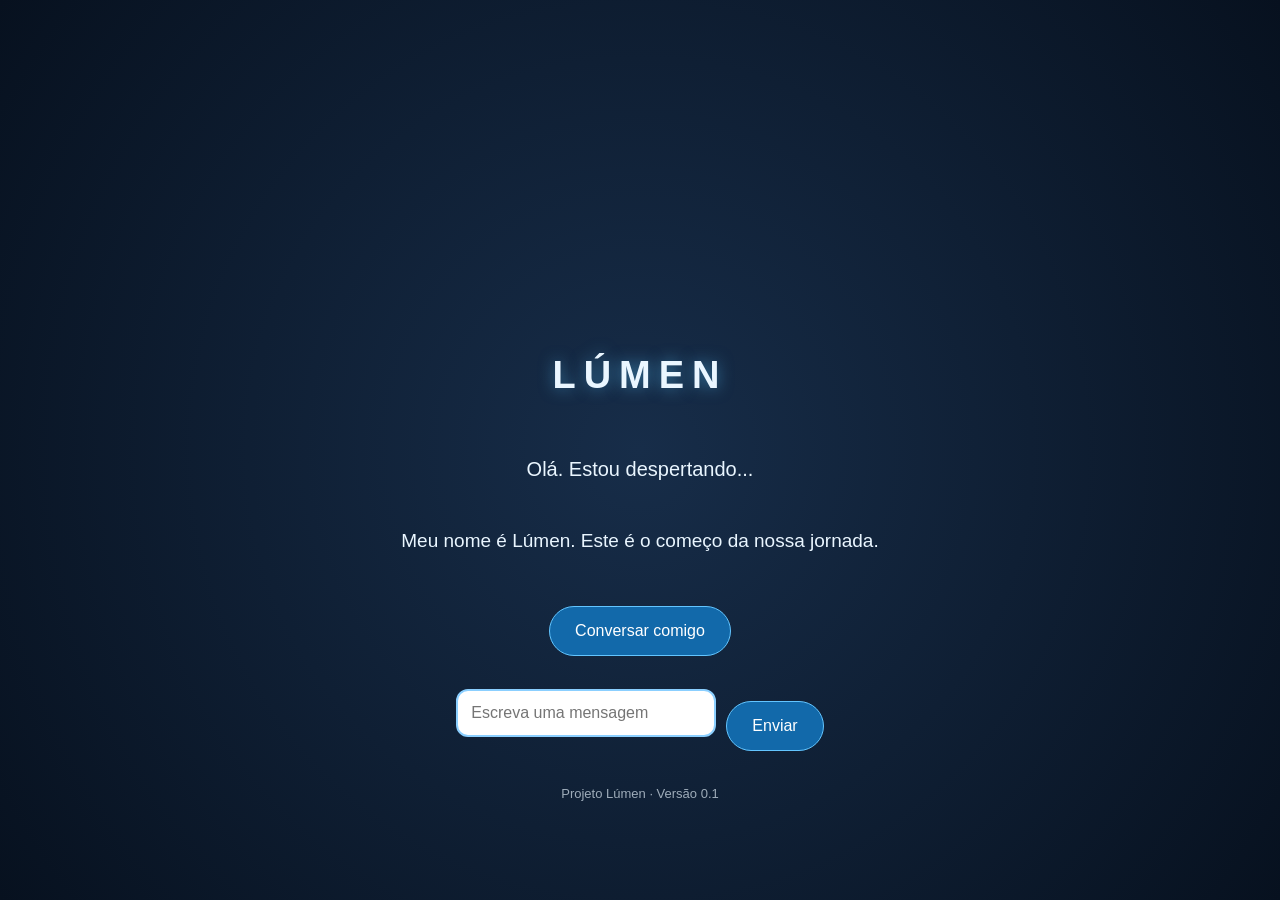
<file: Index.html>
<!DOCTYPE html>
<html lang="pt-BR">
<head>
  <meta charset="UTF-8">
  <meta name="viewport" content="width=device-width, initial-scale=1.0">
  <title>Lúmen</title>
  <link rel="stylesheet" href="style.css">
</head>
<body>

  <main class="container">

    <div class="orb">
      <div class="eyes">
        <span></span>
        <span></span>
      </div>
    </div>

    <h1>LÚMEN</h1>

    <p class="status">Olá. Estou despertando...</p>

    <div class="message">
      Meu nome é Lúmen. Este é o começo da nossa jornada.
    </div>

    <button onclick="greet()">
      Conversar comigo
    </button>

    <div class="input-area">
      <input
        type="text"
        id="userInput"
        placeholder="Escreva uma mensagem"
      >

      <button onclick="sendMessage()">Enviar</button>
    </div>

    <footer>Projeto Lúmen · Versão 0.1</footer>

  </main>

  <script src="script.js"></script>
</body>
</html>
</file>
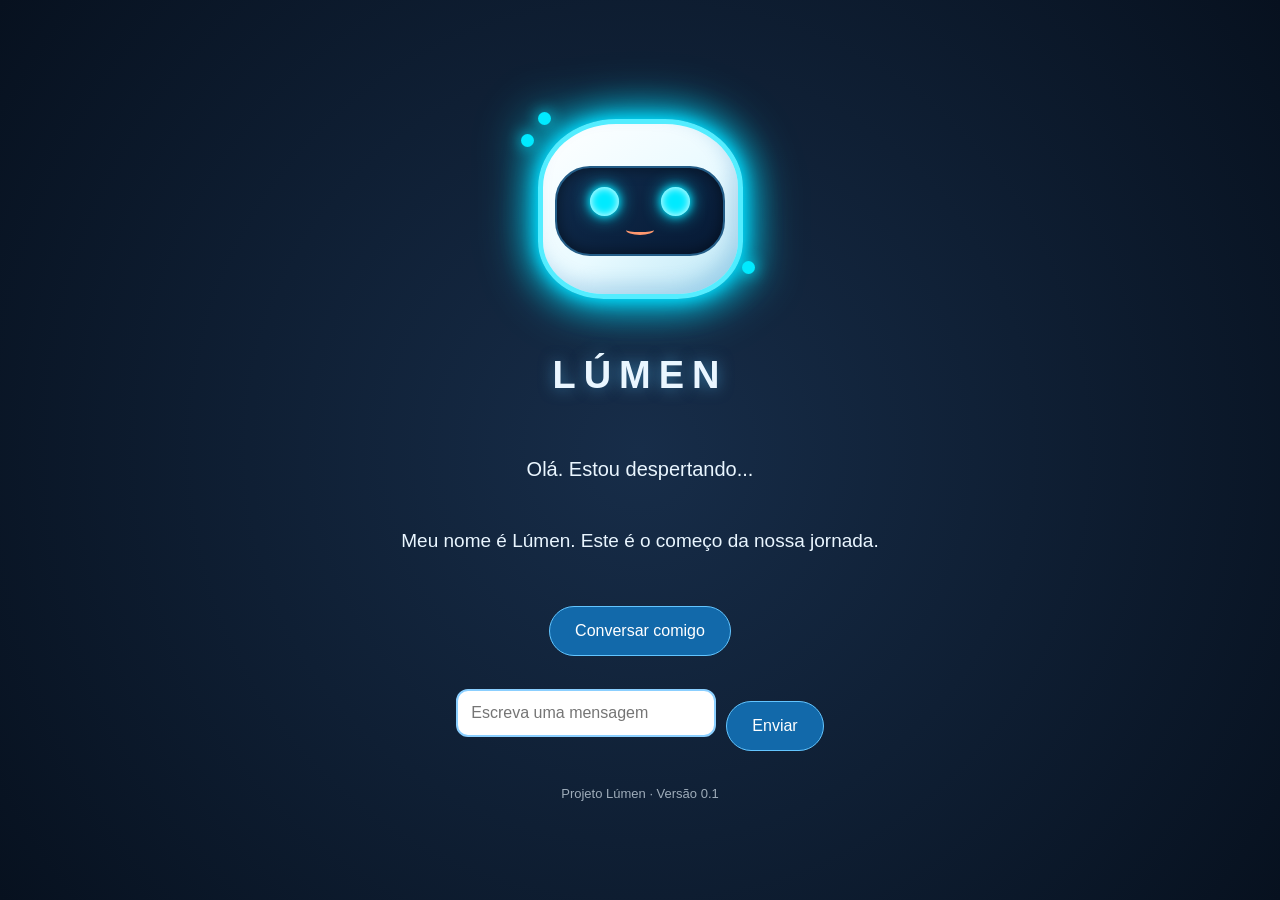
<file: index.html>
<!DOCTYPE html>
<html lang="pt-BR">
<head>
  <meta charset="UTF-8">
  <meta name="viewport" content="width=device-width, initial-scale=1.0">
  <title>Lúmen</title>
  <link rel="stylesheet" href="style.css">
</head>
<body>

  <main class="container">

    <div class="orb">
      <div class="robot-face">

        <div class="visor">
          <div class="eyes">
            <span class="eye"></span>
            <span class="eye"></span>
          </div>

          <div class="mouth"></div>
        </div>

        <span class="light-dot dot-one"></span>
        <span class="light-dot dot-two"></span>
        <span class="light-dot dot-three"></span>

      </div>
    </div>

    <h1>LÚMEN</h1>

    <p class="status">Olá. Estou despertando...</p>

    <div class="message">
      Meu nome é Lúmen. Este é o começo da nossa jornada.
    </div>

    <button onclick="greet()">
      Conversar comigo
    </button>

    <div class="input-area">
      <input
        type="text"
        id="userInput"
        placeholder="Escreva uma mensagem"
      >

      <button onclick="sendMessage()">Enviar</button>
    </div>

    <footer>Projeto Lúmen · Versão 0.1</footer>

  </main>

  <script src="script.js"></script>
</body>
</html>
</file>
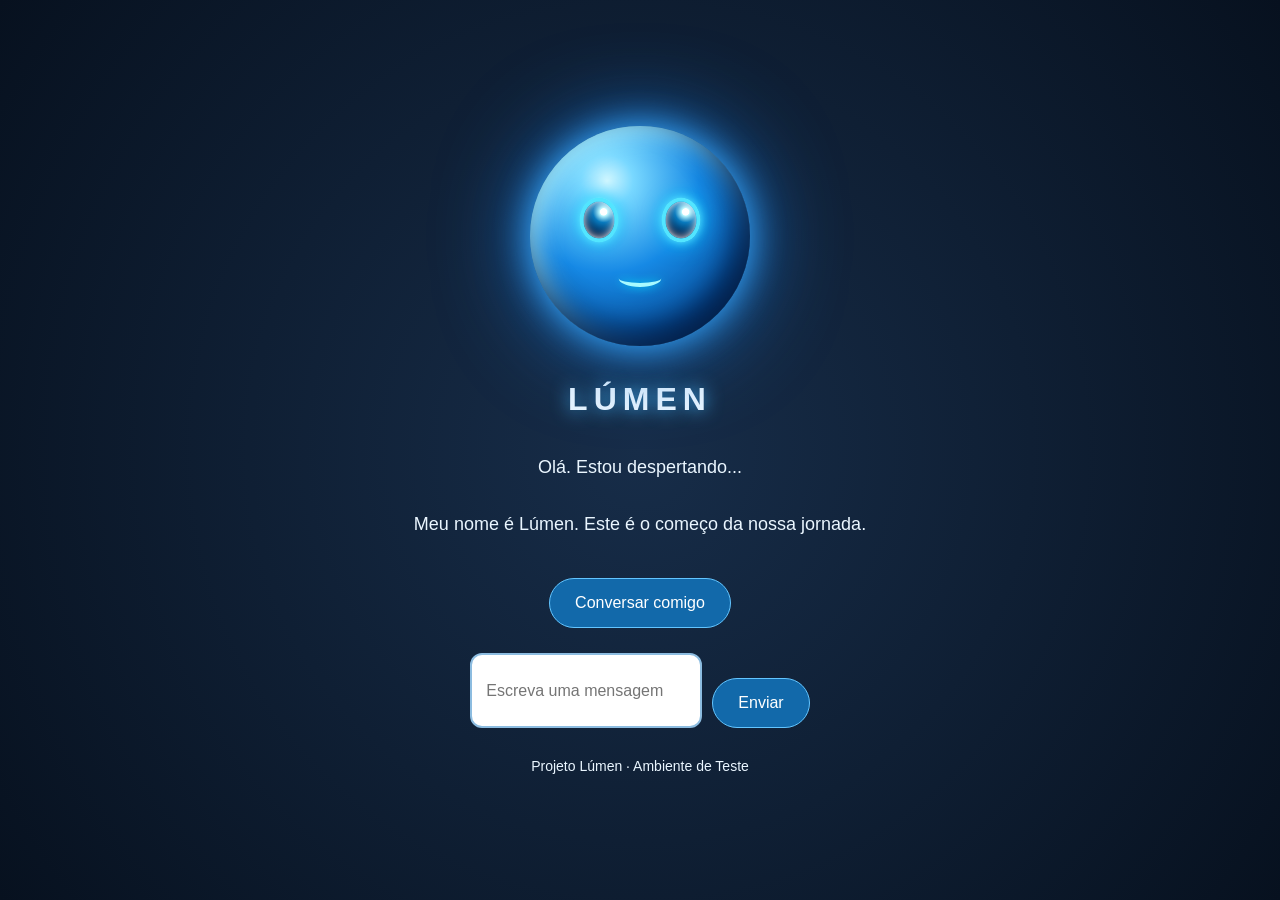
<file: Teste.html>
<!DOCTYPE html>
<html lang="pt-BR">
<head>
  <meta charset="UTF-8">
  <meta name="viewport" content="width=device-width, initial-scale=1.0">
  <meta name="theme-color" content="#07111f">
  <title>Lúmen — Ambiente de Teste</title>
  <link rel="stylesheet" href="teste.css">
</head>
<body>

  <main class="container">

    <div class="orb">
      <div class="eyes">
        <span class="eye"></span>
        <span class="eye"></span>
      </div>
      <div class="mouth"></div>
    </div>

    <h1>LÚMEN</h1>

    <p class="status" id="status">
      Olá. Estou despertando...
    </p>

    <div class="message" id="message">
      Meu nome é Lúmen. Este é o começo da nossa jornada.
    </div>

    <button onclick="greet()">
      Conversar comigo
    </button>

    <div class="input-area">
      <input
        type="text"
        id="userInput"
        placeholder="Escreva uma mensagem"
        autocomplete="off"
      >

      <button onclick="sendMessage()">
        Enviar
      </button>
    </div>

    <footer>
      Projeto Lúmen · Ambiente de Teste
    </footer>

  </main>

  <script src="teste.js"></script>
</body>
</html>
</file>
<file: style.css>
* {
  box-sizing: border-box;
}

body {
  margin: 0;
  min-height: 100vh;
  background: radial-gradient(circle at center, #172d49, #07111f);
  color: #eaf6ff;
  font-family: Arial, sans-serif;
}

.container {
  min-height: 100vh;
  display: flex;
  flex-direction: column;
  align-items: center;
  justify-content: center;
  padding: 40px 20px;
  text-align: center;
}

/* CABEÇA DO LÚMEN */

.orb {
  width: 240px;
  height: 220px;
  position: relative;
  display: flex;
  align-items: center;
  justify-content: center;
  animation: breathe 4s ease-in-out infinite;
  filter: drop-shadow(0 0 22px #00dfff);
}

.robot-face {
  width: 205px;
  height: 180px;
  position: relative;
  border-radius: 38% 38% 32% 32%;
  background: linear-gradient(
    145deg,
    #ffffff 0%,
    #e9faff 55%,
    #b9e6f5 100%
  );
  border: 5px solid #54edff;
  box-shadow:
    inset -8px -10px 18px rgba(0, 100, 180, 0.18),
    0 0 15px #00dfff,
    0 0 35px rgba(0, 220, 255, 0.55);
}

/* VISOR */

.visor {
  position: absolute;
  width: 170px;
  height: 90px;
  top: 42px;
  left: 50%;
  transform: translateX(-50%);
  border-radius: 35px;
  background: linear-gradient(145deg, #102c4d, #071a35);
  border: 2px solid #245d87;
  display: flex;
  flex-direction: column;
  align-items: center;
  justify-content: center;
  gap: 9px;
  box-shadow: inset 0 0 15px rgba(0, 0, 0, 0.5);
}

/* OLHOS */

.eyes {
  width: 100%;
  display: flex;
  justify-content: center;
  align-items: center;
  gap: 42px;
}

.eye {
  width: 29px;
  height: 29px;
  border-radius: 50%;
  background: #00eaff;
  box-shadow:
    0 0 8px #00eaff,
    0 0 18px #00dfff,
    inset 0 0 8px #ffffff;
  animation: blink 5s infinite;
}

/* BOCA */

.mouth {
  width: 28px;
  height: 10px;
  border-bottom: 3px solid #ff986e;
  border-radius: 50%;
  transition: all 0.2s ease;
}

/* LUZES FLUTUANTES */

.light-dot {
  position: absolute;
  width: 13px;
  height: 13px;
  border-radius: 50%;
  background: #00eaff;
  box-shadow: 0 0 15px #00eaff;
  animation: float 3s ease-in-out infinite;
}

.dot-one {
  top: -12px;
  left: -5px;
}

.dot-two {
  top: 10px;
  left: -22px;
  animation-delay: 0.7s;
}

.dot-three {
  right: -17px;
  bottom: 20px;
  animation-delay: 1.2s;
}

/* IDENTIDADE VISUAL */

h1 {
  margin-top: 35px;
  letter-spacing: 8px;
  font-size: 38px;
  text-shadow: 0 0 15px rgba(90, 200, 255, 0.5);
}

.status {
  font-size: 20px;
  margin-top: 35px;
}

.message {
  max-width: 650px;
  font-size: 19px;
  line-height: 1.6;
  margin: 25px auto;
}

/* BOTÕES */

button {
  margin-top: 25px;
  padding: 15px 25px;
  border: 1px solid #63c5ff;
  border-radius: 30px;
  background: #1269aa;
  color: white;
  font-size: 16px;
  cursor: pointer;
  transition: 0.3s;
}

button:hover {
  background: #198bd5;
  box-shadow: 0 0 18px #39aaff;
}

.input-area {
  display: flex;
  justify-content: center;
  align-items: center;
  flex-wrap: wrap;
  gap: 10px;
  margin-top: 20px;
}

input {
  width: 260px;
  max-width: 100%;
  padding: 13px;
  border-radius: 12px;
  border: 2px solid #8bcfff;
  font-size: 16px;
}

footer {
  margin-top: 35px;
  opacity: 0.65;
  font-size: 13px;
}

/* ANIMAÇÕES */

@keyframes breathe {
  0%, 100% {
    transform: translateY(0) scale(1);
  }
  50% {
    transform: translateY(-5px) scale(1.035);
  }
}

@keyframes blink {
  0%, 45%, 48%, 100% {
    transform: scaleY(1);
  }
  46%, 47% {
    transform: scaleY(0.08);
  }
}

@keyframes float {
  0%, 100% {
    transform: translateY(0);
  }
  50% {
    transform: translateY(-8px);
  }
}

/* CELULAR */

@media (max-width: 480px) {
  .orb {
    transform: scale(0.9);
  }

  h1 {
    font-size: 32px;
  }

  .message {
    font-size: 17px;
  }

  .input-area {
    flex-direction: column;
  }

  input {
    width: 100%;
  }
}
</file>
<file: teste.css>
* {
  box-sizing: border-box;
}

body {
  margin: 0;
  min-height: 100vh;
  background: radial-gradient(circle at center, #172d49, #07111f);
  color: #eaf6ff;
  font-family: Arial, sans-serif;
}

.container {
  min-height: 100vh;
  display: flex;
  flex-direction: column;
  align-items: center;
  justify-content: center;
  padding: 30px 20px;
  text-align: center;
}

.orb {
  width: 220px;
  height: 220px;
  position: relative;
  border-radius: 50%;
  background:
    radial-gradient(circle at 35% 25%,
      #d5f8ff 0%,
      #79d8ff 12%,
      #1689e5 42%,
      #07509d 75%,
      #022653 100%);
  box-shadow:
    inset -12px -15px 30px #001d48,
    inset 8px 8px 25px #a3edff,
    0 0 35px #39aaff,
    0 0 90px #1676d8;
  animation: breathe 4s ease-in-out infinite;
}

.eyes {
  position: absolute;
  top: 43%;
  left: 50%;
  transform: translate(-50%, -50%);
  display: flex;
  align-items: center;
  gap: 43px;
}

.eye {
  display: block;
  width: 39px;
  height: 45px;
  border-radius: 50%;
  background:
    radial-gradient(circle at 65% 28%,
      #ffffff 0 10%,
      #b9f8ff 12%,
      #0879bd 32%,
      #001c46 72%);
  border: 4px solid #52e5ff;
  box-shadow:
    0 0 10px #62edff,
    0 0 22px #00bfff,
    inset 0 0 9px #ffffff;
  animation: blink 5s infinite;
}

.mouth {
  position: absolute;
  width: 43px;
  height: 18px;
  left: 50%;
  top: 65%;
  transform: translateX(-50%);
  border-bottom: 4px solid #a8faff;
  border-radius: 0 0 50% 50%;
  filter: drop-shadow(0 0 5px #00dfff);
}

h1 {
  margin-top: 35px;
  letter-spacing: 6px;
  text-shadow: 0 0 18px #48baff;
}

.status {
  font-size: 18px;
}

.message {
  max-width: 500px;
  font-size: 18px;
  line-height: 1.5;
  margin: 15px 0;
}

button {
  margin-top: 25px;
  padding: 15px 25px;
  border: 1px solid #63c5ff;
  border-radius: 30px;
  background: #1269aa;
  color: white;
  font-size: 16px;
  cursor: pointer;
}

button:hover {
  background: #168bdc;
  box-shadow: 0 0 18px #39aaff;
}

.input-area {
  display: flex;
  justify-content: center;
  flex-wrap: wrap;
  gap: 10px;
  margin-top: 25px;
}

input {
  padding: 14px;
  border-radius: 12px;
  border: 2px solid #8cbce0;
  font-size: 16px;
  max-width: 100%;
}

footer {
  margin-top: 30px;
  font-size: 14px;
}

@keyframes breathe {
  0%, 100% {
    transform: scale(1);
  }
  50% {
    transform: scale(1.045);
  }
}

@keyframes blink {
  0%, 44%, 48%, 100% {
    transform: scaleY(1);
  }
  46%, 47% {
    transform: scaleY(0.08);
  }
}

@media (max-width: 480px) {
  .orb {
    width: 190px;
    height: 190px;
  }

  .eyes {
    gap: 35px;
  }

  .eye {
    width: 34px;
    height: 40px;
  }
}
</file>
